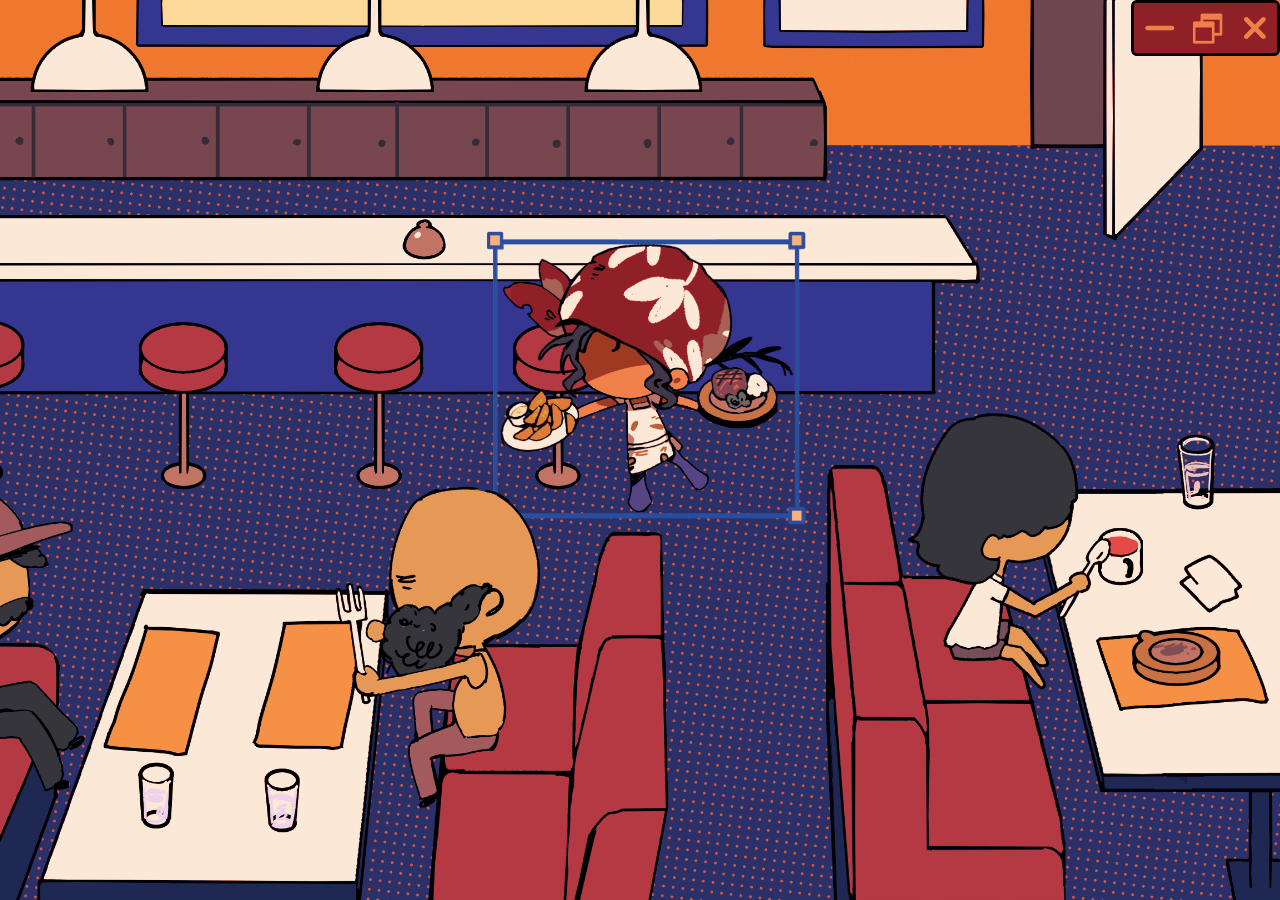
<file: images/map/DINNER/index.html>
<!DOCTYPE html>
<html lang="zh-Hant">
<head>
<meta charset="UTF-8">
<meta name="viewport" content="width=device-width, initial-scale=1.0">
<title>Dinner Scene</title>
<style>
  *{ margin:0; padding:0; box-sizing:border-box; }
  html,body{ width:100%; height:100%; background:#000; overflow:hidden; }
  body{ display:flex; align-items:center; justify-content:center; }

  .scene{ position:relative; overflow:hidden; background:#000; user-select:none; width:100%; height:100%; }

  #back{ position:absolute; inset:0; z-index:1; }
  #back img{ width:100%; height:100%; object-fit:cover; display:block; }

  /* 物件：中心定位、用 cover 座標(跟背景同一縮放)，只裁切不變形 */
  .obj{ position:absolute; transform:translate(-50%,-50%); transform-origin:center; pointer-events:none; }
  .obj img{ height:100%; width:auto; display:block; }
  .animate .obj{ transition: left .5s cubic-bezier(.34,1.62,.5,1); }

  #chair{      z-index:2; }
  #bell{       z-index:3; }
  #palm{       z-index:4; pointer-events:auto; cursor:pointer; }
  #tableLeft{  z-index:5; }
  #tableRight{ z-index:5; }

  @keyframes pop {
    0%   { transform: translate(-50%,-50%) scale(1); }
    40%  { transform: translate(-50%,-50%) scale(1.12); }
    100% { transform: translate(-50%,-50%) scale(1); }
  }
  .pop{ animation: pop .28s ease; }

  #exit{ position:fixed; top:0; right:0; z-index:100; cursor:pointer; min-width:40px; }
  #exit img{ height:100%; width:auto; display:block; }

  #map{ position:absolute; z-index:9999; opacity:0; transition:opacity .15s ease; pointer-events:none; transform:none; }
  #map img{ height:100%; width:auto; display:block; }
  #map.show{ opacity:1; pointer-events:auto; }
  .map-close{ position:absolute; right:6%; top:4%; width:12%; height:8%; cursor:pointer; }
  /* 🔧 圖片不能被拖曳抓起來 */
  img, svg { -webkit-user-drag: none; -khtml-user-drag: none; -moz-user-drag: none; -o-user-drag: none; user-drag: none; }
</style>
</head>
<body>

<div class="scene" id="scene">
  <div id="back"><img src="assets/dinner-back.png" alt=""></div>

  <div class="obj" id="chair"><img src="assets/dinner-chair.png" alt=""></div>
  <div class="obj" id="bell"><img src="assets/dinner-bell.png" alt=""></div>
  <div class="obj" id="palm"><img src="assets/dinner-Palm.png" alt=""></div>
  <div class="obj" id="tableLeft"><img src="assets/dinner-table-left.png" alt=""></div>
  <div class="obj" id="tableRight"><img src="assets/dinner-table-right.png" alt=""></div>

  <div id="map"><img src="assets/dinner-map.png" alt=""><div class="map-close" id="mapClose"></div></div>
</div>

<div id="exit"><img src="assets/dinner-exit.png" alt=""></div>

<script>
  const CANVAS_W=2880, CANVAS_H=1620;
  const A_WIDE=CANVAS_W/CANVAS_H;   // 16:9 (位移=0)
  const A_MIN=0.46;                 // i17 直向 (位移最大；之後有 i17 圖再校準)

  // nat=[原位中心x%, 中心y%(不變)], tgtx=最窄時中心x%, h=高度%(相對 1620 畫布)
  const OBJS=[
    { id:'chair',      nat:[24.15,44.88], tgtx:34,     h:19.01 },
    { id:'bell',       nat:[34.11,26.57], tgtx:43,     h:4.38  },
    { id:'palm',       nat:[50.40,42.01], tgtx:50.40,  h:32.65 },
    { id:'tableLeft',  nat:[24.48,76.57], tgtx:35,     h:46.85 },
    { id:'tableRight', nat:[80.02,71.67], tgtx:80.02,     h:56.67 },
  ];
  const EXIT_H=6.17;

  const scene=document.getElementById('scene');
  const mapEl=document.getElementById('map');
  const exitEl=document.getElementById('exit');
  let curSceneW=0,curSceneH=0;
  const lerp=(a,b,t)=>a+(b-a)*t;

  function layout(){
    const vw=window.innerWidth, vh=window.innerHeight;
    curSceneW=vw; curSceneH=vh;

    // cover 座標：跟背景 object-fit:cover 完全一致
    const coverScale=Math.max(vw/CANVAS_W, vh/CANVAS_H);
    const bgW=CANVAS_W*coverScale, bgH=CANVAS_H*coverScale;
    const offX=(vw-bgW)/2, offY=(vh-bgH)/2;

    // 只有比 16:9 更窄(直向)時才做 X 位移；變扁(更寬)時 t=0，純裁切
    const A=vw/vh;
    const t=Math.min(1,Math.max(0,(A_WIDE-A)/(A_WIDE-A_MIN)));

    for(const o of OBJS){
      const el=document.getElementById(o.id);
      const cx=lerp(o.nat[0],o.tgtx,t);   // 只有 X 位移
      const cy=o.nat[1];                    // Y 固定
      el.style.height=(o.h/100*bgH)+'px';   // 用 cover 縮放 → 不變形不縮小
      el.style.left  =(offX+cx/100*bgW)+'px';
      el.style.top   =(offY+cy/100*bgH)+'px';
    }

    exitEl.style.height=(EXIT_H/100*vh)+'px';
    mapEl.classList.remove('show');
  }
  window.addEventListener('resize',layout);
  layout();
  requestAnimationFrame(()=>requestAnimationFrame(()=>scene.classList.add('animate')));

  // ===== 面板：出現在 Palm 下方 =====
  const palm=document.getElementById('palm');
  const mapImg=mapEl.querySelector('img');

  function showMapBelowPalm(){
    const hpx=parseFloat(palm.style.height);
    const cx=parseFloat(palm.style.left);
    const cy=parseFloat(palm.style.top);
    const mapH=curSceneH*0.34;
    mapEl.style.height=mapH+'px';
    const mapW=mapH*(mapImg.naturalWidth/mapImg.naturalHeight);
    const gap=hpx*0.04;
    let left=cx-mapW/2;
    let top =cy+hpx/2+gap;
    left=Math.max(4,Math.min(left,curSceneW-mapW-4));
    top =Math.max(4,Math.min(top ,curSceneH-mapH-4));
    mapEl.style.left=left+'px';
    mapEl.style.top =top+'px';
    mapEl.classList.add('show');
  }

  function pop(el){ el.classList.remove('pop'); void el.offsetWidth; el.classList.add('pop'); }
  palm.addEventListener('animationend',()=>palm.classList.remove('pop'));

  palm.addEventListener('click',(e)=>{
    e.stopPropagation();
    pop(palm);
    if(mapEl.classList.contains('show')) mapEl.classList.remove('show');
    else showMapBelowPalm();
  });
  document.getElementById('mapClose').addEventListener('click',(e)=>{ e.stopPropagation(); mapEl.classList.remove('show'); });
  scene.addEventListener('click',()=>mapEl.classList.remove('show'));

  // 🎯 點右上角 exit 通知外層頁面（主 app）關閉這個場景、回到上一頁
  document.getElementById('exit').addEventListener('click', () => {
    window.parent.postMessage({ type: 'exitRoom' }, '*');
  });

  // 🔧 圖片不能被原生拖曳抓起來（跨瀏覽器保險）
  document.addEventListener('dragstart', (e) => { if (e.target.tagName === 'IMG') e.preventDefault(); });
</script>

</body>
</html>
</file>
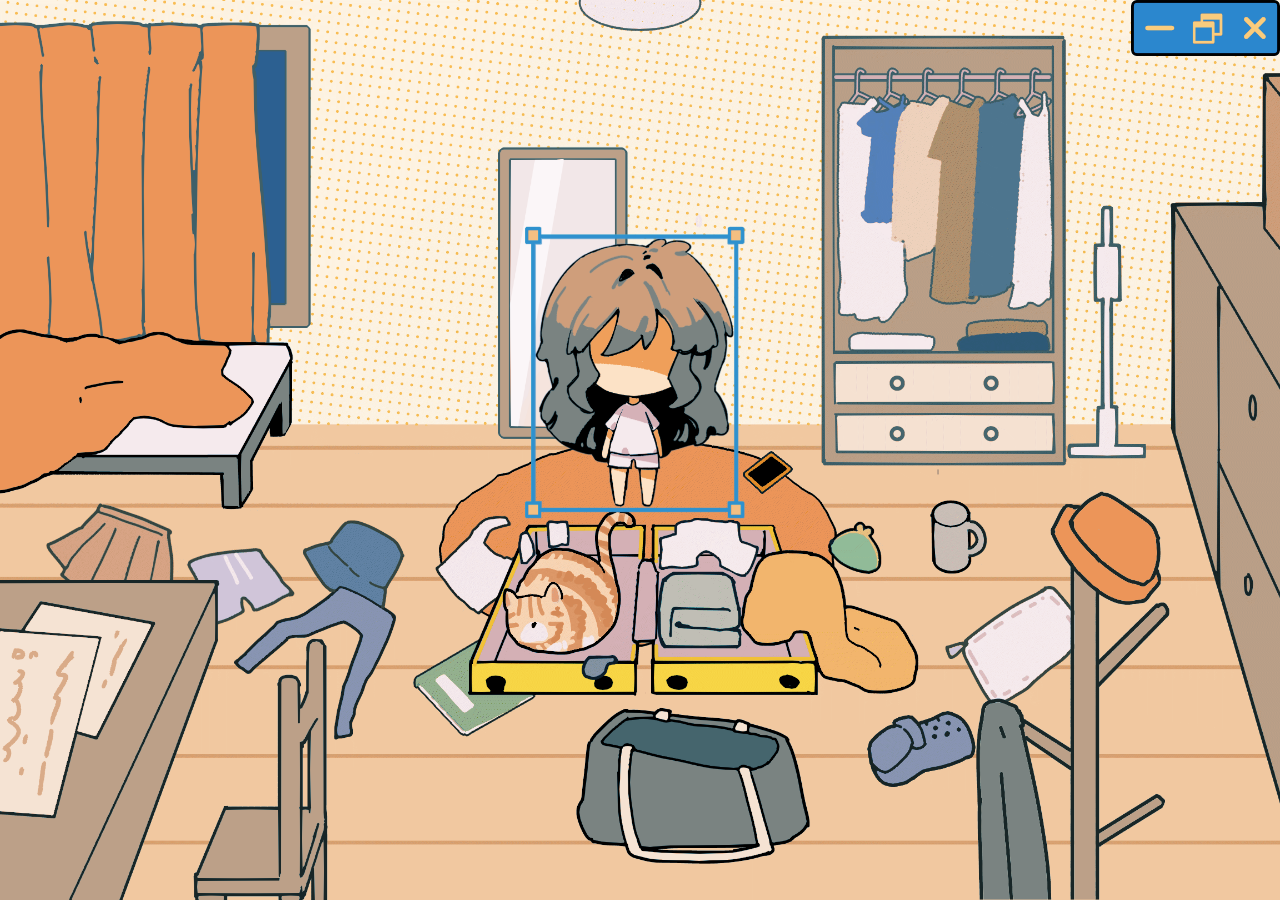
<file: images/map/HOME/index.html>
<!DOCTYPE html>
<html lang="zh-Hant">
<head>
<meta charset="UTF-8">
<meta name="viewport" content="width=device-width, initial-scale=1.0">
<title>Home Scene</title>
<style>
  *{ margin:0; padding:0; box-sizing:border-box; }
  html,body{ width:100%; height:100%; background:#000; overflow:hidden; }
  body{ display:flex; align-items:center; justify-content:center; }

  .scene{ position:relative; overflow:hidden; background:#000; user-select:none; width:100%; height:100%; }

  #back{ position:absolute; inset:0; z-index:1; }
  #back img{ width:100%; height:100%; object-fit:cover; display:block; }

  .obj{ position:absolute; transform:translate(-50%,-50%); transform-origin:center; pointer-events:none; }
  .obj img{ height:100%; width:auto; display:block; }

  /* 果凍彈跳：物件移動時回彈；首次排版後才開啟 */
  .animate .obj{ transition: left .5s cubic-bezier(.34,1.62,.5,1); }

  /* 圖層(低→高) */
  #window{  z-index:2; }
  #mirror{  z-index:3; }
  #bed{     z-index:4; }
  #rack{    z-index:5; }
  #desk{    z-index:6; transform:none; }
  #hero{    z-index:7; pointer-events:auto; cursor:pointer; }
  #bag{     z-index:8; }

  @keyframes pop {
    0%   { transform: translate(-50%,-50%) scale(1); }
    40%  { transform: translate(-50%,-50%) scale(1.12); }
    100% { transform: translate(-50%,-50%) scale(1); }
  }
  .pop{ animation: pop .28s ease; }

  #exit{ position:fixed; top:0; right:0; z-index:100; cursor:pointer; min-width:40px; }
  #exit img{ height:100%; width:auto; display:block; }

  #map{ position:absolute; z-index:9999; opacity:0; transition:opacity .15s ease; pointer-events:none; transform:none; }
  #map img{ height:100%; width:auto; display:block; }
  #map.show{ opacity:1; pointer-events:auto; }
  .map-close{ position:absolute; right:6%; top:4%; width:12%; height:8%; cursor:pointer; }
  /* 🔧 圖片不能被拖曳抓起來 */
  img, svg { -webkit-user-drag: none; -khtml-user-drag: none; -moz-user-drag: none; -o-user-drag: none; user-drag: none; }
</style>
</head>
<body>

<div class="scene" id="scene">
  <div id="back"><img src="assets/home-back.png" alt=""></div>

  <div class="obj" id="window"><img src="assets/home-window.png" alt=""></div>
  <div class="obj" id="mirror"><img src="assets/home-mirror.png" alt=""></div>
  <div class="obj" id="bed"><img src="assets/home-bed.png" alt=""></div>
  <div class="obj" id="rack"><img src="assets/home-rack.png" alt=""></div>
  <div class="obj" id="desk"><img src="assets/home-desk.png" alt=""></div>
  <div class="obj" id="hero"><img src="assets/home-hero.png" alt=""></div>
  <div class="obj" id="bag"><img src="assets/home-bag.png" alt=""></div>

  <div id="map"><img src="assets/home-map.png" alt=""><div class="map-close" id="mapClose"></div></div>
</div>

<div id="exit"><img src="assets/home-exit.png" alt=""></div>

<script>
  const CANVAS_W = 2880, CANVAS_H = 1620;
  const A_WIDE = CANVAS_W / CANVAS_H;   // 16:9 (位移=0)
  const A_MIN  = 0.46;                  // i17 直向 (位移=最大)

  // nat=[原位中心x%,y%], tgt=[i17中心x%,y%], h=高度%
  // nat=[原位中心x%, 中心y%(永遠不動)], tgtx=i17時的中心x%
  const OBJS = [
    { id:'window', nat:[19.41,20.59], tgtx:-30, h:37.10 },
    { id:'mirror', nat:[44.00,32.50], tgtx:44,  h:32.47 },
    { id:'bed',    nat:[16.88,42.22], tgtx:-33, h:30.99 },
    { id:'rack',   nat:[79.34,77.28], tgtx:96,  h:45.43 },
    { id:'hero',   nat:[50.59,41.39], tgtx:47,  h:32.65 },
    { id:'bag',    nat:[55.64,87.28], tgtx:50,  h:17.41 },
  ];
  const EXIT_H = 6.17;
  // desk：用「左緣」定位。位移前(t=0)左緣貼齊視窗左邊(0)；i17(t=1)左緣往左滑
  const DESK = { topFrac:64.44, hFrac:35.56, leftEdge0:0, leftEdge1:-38 };

  const scene = document.getElementById('scene');
  const mapEl = document.getElementById('map');
  const exitEl = document.getElementById('exit');
  let curSceneW=0, curSceneH=0;
  const lerp=(a,b,t)=>a+(b-a)*t;

  function layout(){
    const vw=window.innerWidth, vh=window.innerHeight;
    curSceneW=vw; curSceneH=vh;

    // cover 座標：跟背景 object-fit:cover 同一縮放 → 變扁/變窄都只裁切、不縮小不變形
    const coverScale=Math.max(vw/CANVAS_W, vh/CANVAS_H);
    const bgW=CANVAS_W*coverScale, bgH=CANVAS_H*coverScale;
    const offX=(vw-bgW)/2, offY=(vh-bgH)/2;

    const A=vw/vh;
    const t=Math.min(1,Math.max(0,(A_WIDE-A)/(A_WIDE-A_MIN)));

    for(const o of OBJS){
      const el=document.getElementById(o.id);
      const cx=lerp(o.nat[0],o.tgtx,t);   // 只有 X 內插
      const cy=o.nat[1];                   // Y 永遠固定
      el.style.height=(o.h/100*bgH)+'px';
      el.style.left=(cx/100*vw)+'px';
      el.style.top =(offY+cy/100*bgH)+'px';
    }

    // desk：左緣貼齊視窗左邊(cover 縮放，變扁不縮小)；只有接近直向才往左位移
    const deskEl=document.getElementById('desk');
    const deskT=Math.min(1,Math.max(0,(1.0 - A)/(1.0 - A_MIN)));
    const deskLeft=lerp(DESK.leftEdge0,DESK.leftEdge1,deskT);
    deskEl.style.height=(DESK.hFrac/100*bgH)+'px';
    deskEl.style.left=(deskLeft/100*vw)+'px';
    deskEl.style.top =(offY+DESK.topFrac/100*bgH)+'px';

    exitEl.style.height=(EXIT_H/100*vh)+'px';
    mapEl.classList.remove('show');
  }
  window.addEventListener('resize',layout);
  layout();
  requestAnimationFrame(()=>requestAnimationFrame(()=>scene.classList.add('animate')));

  // ===== 面板：出現在 hero 下方 =====
  const hero=document.getElementById('hero');
  const mapImg=mapEl.querySelector('img');

  function showMapBelowHero(){
    const hImg=hero.querySelector('img');
    const hpx=parseFloat(hero.style.height);
    const cx=parseFloat(hero.style.left);   // hero 中心 x
    const cy=parseFloat(hero.style.top);     // hero 中心 y
    const mapH=curSceneH*0.34;
    mapEl.style.height=mapH+'px';
    const mapW=mapH*(mapImg.naturalWidth/mapImg.naturalHeight);
    const gap=hpx*0.06;
    let left=cx-mapW/2;                       // 水平置中於 hero
    let top =cy+hpx/2+gap;                    // hero 底部下方
    left=Math.max(4,Math.min(left,curSceneW-mapW-4));
    top =Math.max(4,Math.min(top ,curSceneH-mapH-4));
    mapEl.style.left=left+'px';
    mapEl.style.top =top+'px';
    mapEl.classList.add('show');
  }

  function pop(el){ el.classList.remove('pop'); void el.offsetWidth; el.classList.add('pop'); }
  hero.addEventListener('animationend',()=>hero.classList.remove('pop'));

  hero.addEventListener('click',(e)=>{
    e.stopPropagation();
    pop(hero);
    if(mapEl.classList.contains('show')) mapEl.classList.remove('show');
    else showMapBelowHero();
  });
  document.getElementById('mapClose').addEventListener('click',(e)=>{ e.stopPropagation(); mapEl.classList.remove('show'); });
  scene.addEventListener('click',()=>mapEl.classList.remove('show'));

  // 🎯 點右上角 exit 通知外層頁面（主 app）關閉這個場景、回到上一頁
  document.getElementById('exit').addEventListener('click', () => {
    window.parent.postMessage({ type: 'exitRoom' }, '*');
  });

  // 🔧 圖片不能被原生拖曳抓起來（跨瀏覽器保險）
  document.addEventListener('dragstart', (e) => { if (e.target.tagName === 'IMG') e.preventDefault(); });
</script>

</body>
</html>
</file>
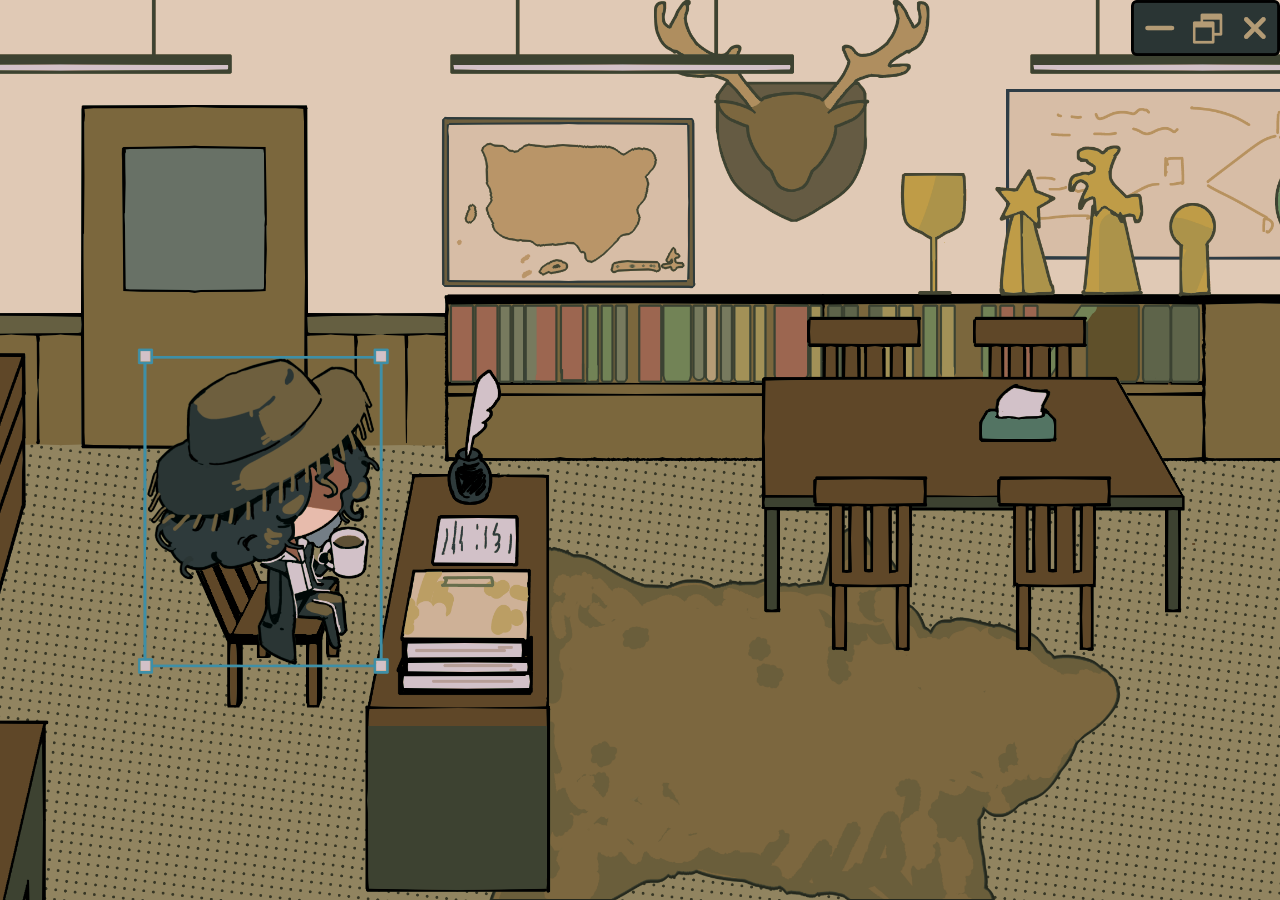
<file: images/map/POLICE/index.html>
<!DOCTYPE html>
<html lang="zh-Hant">
<head>
<meta charset="UTF-8">
<meta name="viewport" content="width=device-width, initial-scale=1.0">
<title>Police Scene</title>
<style>
  *{ margin:0; padding:0; box-sizing:border-box; }
  html,body{ width:100%; height:100%; background:#000; overflow:hidden; }
  body{ display:flex; align-items:center; justify-content:center; }

  .scene{ position:relative; overflow:hidden; background:#000; user-select:none; width:100%; height:100%; }

  #back{ position:absolute; inset:0; z-index:1; }
  #back img{ width:100%; height:100%; object-fit:cover; display:block; }

  /* 物件：中心定位、用 cover 座標(跟背景同步) → 變扁變窄都只裁切不變形 */
  .obj{ position:absolute; transform:translate(-50%,-50%); transform-origin:center; pointer-events:none; }
  .obj img{ height:100%; width:auto; display:block; }
  .animate .obj{ transition: left .5s cubic-bezier(.34,1.62,.5,1); }

  #table{  z-index:2; }
  #tissue{ z-index:3; }
  #desk{   z-index:4; }
  #tassel{ z-index:5; pointer-events:auto; cursor:pointer; }

  @keyframes pop {
    0%   { transform: translate(-50%,-50%) scale(1); }
    40%  { transform: translate(-50%,-50%) scale(1.12); }
    100% { transform: translate(-50%,-50%) scale(1); }
  }
  .pop{ animation: pop .28s ease; }

  #exit{ position:fixed; top:0; right:0; z-index:100; cursor:pointer; min-width:40px; }
  #exit img{ height:100%; width:auto; display:block; }

  #map{ position:absolute; z-index:9999; opacity:0; transition:opacity .15s ease; pointer-events:none; transform:none; }
  #map img{ height:100%; width:auto; display:block; }
  #map.show{ opacity:1; pointer-events:auto; }
  .map-close{ position:absolute; right:6%; top:4%; width:12%; height:8%; cursor:pointer; }
  /* 🔧 圖片不能被拖曳抓起來 */
  img, svg { -webkit-user-drag: none; -khtml-user-drag: none; -moz-user-drag: none; -o-user-drag: none; user-drag: none; }
</style>
</head>
<body>

<div class="scene" id="scene">
  <div id="back"><img src="assets/police-back.png" alt=""></div>

  <div class="obj" id="table"><img src="assets/police-table.png" alt=""></div>
  <div class="obj" id="desk"><img src="assets/police-desk.png" alt=""></div>
  <div class="obj" id="tissue"><img src="assets/police-tissue.png" alt=""></div>
  <div class="obj" id="tassel"><img src="assets/police-tassel.png" alt=""></div>

  <div id="map"><img src="assets/police-map.png" alt=""><div class="map-close" id="mapClose"></div></div>
</div>

<div id="exit"><img src="assets/police-exit.png" alt=""></div>

<script>
  const CANVAS_W=2880, CANVAS_H=1620;
  const A_WIDE=CANVAS_W/CANVAS_H;   // 16:9 (位移=0)
  const A_MIN=0.46;                 // i17 直向 (位移最大；之後有 i17 圖再校準)

  // nat=[原位中心x%, 中心y%(不變)], tgtx=最窄時中心x%, h=高度%(相對 1620 畫布)
  // nat=[原位中心x%, 中心y%(永遠不動)], tgtx=最窄時中心x%
  const OBJS=[
    { id:'table',  nat:[76.37,53.77], tgtx:57, h:37.28 },
    { id:'desk',   nat:[28.23,70.15], tgtx:45.00, h:58.21 },
    { id:'tissue', nat:[81.98,45.90], tgtx:51, h:6.60  },
    { id:'tassel', nat:[21.93,56.82], tgtx:38.70, h:36.23 },
  ];
  const EXIT_H=6.17;

  const scene=document.getElementById('scene');
  const mapEl=document.getElementById('map');
  const exitEl=document.getElementById('exit');
  let curSceneW=0,curSceneH=0;
  const lerp=(a,b,t)=>a+(b-a)*t;

  function layout(){
    const vw=window.innerWidth, vh=window.innerHeight;
    curSceneW=vw; curSceneH=vh;

    // cover 座標：跟背景 object-fit:cover 完全同步
    const coverScale=Math.max(vw/CANVAS_W, vh/CANVAS_H);
    const bgW=CANVAS_W*coverScale, bgH=CANVAS_H*coverScale;
    const offX=(vw-bgW)/2, offY=(vh-bgH)/2;

    const A=vw/vh;
    const t=Math.min(1,Math.max(0,(A_WIDE-A)/(A_WIDE-A_MIN)));

    for(const o of OBJS){
      const el=document.getElementById(o.id);
      const cx=lerp(o.nat[0],o.tgtx,t);   // 只有 X 位移
      const cy=o.nat[1];                   // Y 永遠固定
      el.style.height=(o.h/100*bgH)+'px';   // cover 縮放
      el.style.left  =(offX+cx/100*bgW)+'px';
      el.style.top   =(offY+cy/100*bgH)+'px';
    }

    exitEl.style.height=(EXIT_H/100*vh)+'px';
    mapEl.classList.remove('show');
  }
  window.addEventListener('resize',layout);
  layout();
  requestAnimationFrame(()=>requestAnimationFrame(()=>scene.classList.add('animate')));

  // ===== 面板：出現在 Tassel 右側 =====
  const tassel=document.getElementById('tassel');
  const mapImg=mapEl.querySelector('img');

  function showMapRightOfTassel(){
    const cImg=tassel.querySelector('img');
    const hpx=parseFloat(tassel.style.height);
    const wpx=hpx*(cImg.naturalWidth/cImg.naturalHeight);
    const cx=parseFloat(tassel.style.left);
    const cy=parseFloat(tassel.style.top);
    const mapH=curSceneH*0.34;
    mapEl.style.height=mapH+'px';
    const mapW=mapH*(mapImg.naturalWidth/mapImg.naturalHeight);
    const gap=wpx*0.12;
    let left=cx+wpx/2+gap;
    let top =cy-mapH/2;
    left=Math.max(4,Math.min(left,curSceneW-mapW-4));
    top =Math.max(4,Math.min(top ,curSceneH-mapH-4));
    mapEl.style.left=left+'px';
    mapEl.style.top =top+'px';
    mapEl.classList.add('show');
  }

  function pop(el){ el.classList.remove('pop'); void el.offsetWidth; el.classList.add('pop'); }
  tassel.addEventListener('animationend',()=>tassel.classList.remove('pop'));

  tassel.addEventListener('click',(e)=>{
    e.stopPropagation();
    pop(tassel);
    if(mapEl.classList.contains('show')) mapEl.classList.remove('show');
    else showMapRightOfTassel();
  });
  document.getElementById('mapClose').addEventListener('click',(e)=>{ e.stopPropagation(); mapEl.classList.remove('show'); });
  scene.addEventListener('click',()=>mapEl.classList.remove('show'));

  // 🎯 點右上角 exit 通知外層頁面（主 app）關閉這個場景、回到上一頁
  document.getElementById('exit').addEventListener('click', () => {
    window.parent.postMessage({ type: 'exitRoom' }, '*');
  });

  // 🔧 圖片不能被原生拖曳抓起來（跨瀏覽器保險）
  document.addEventListener('dragstart', (e) => { if (e.target.tagName === 'IMG') e.preventDefault(); });
</script>

</body>
</html>
</file>
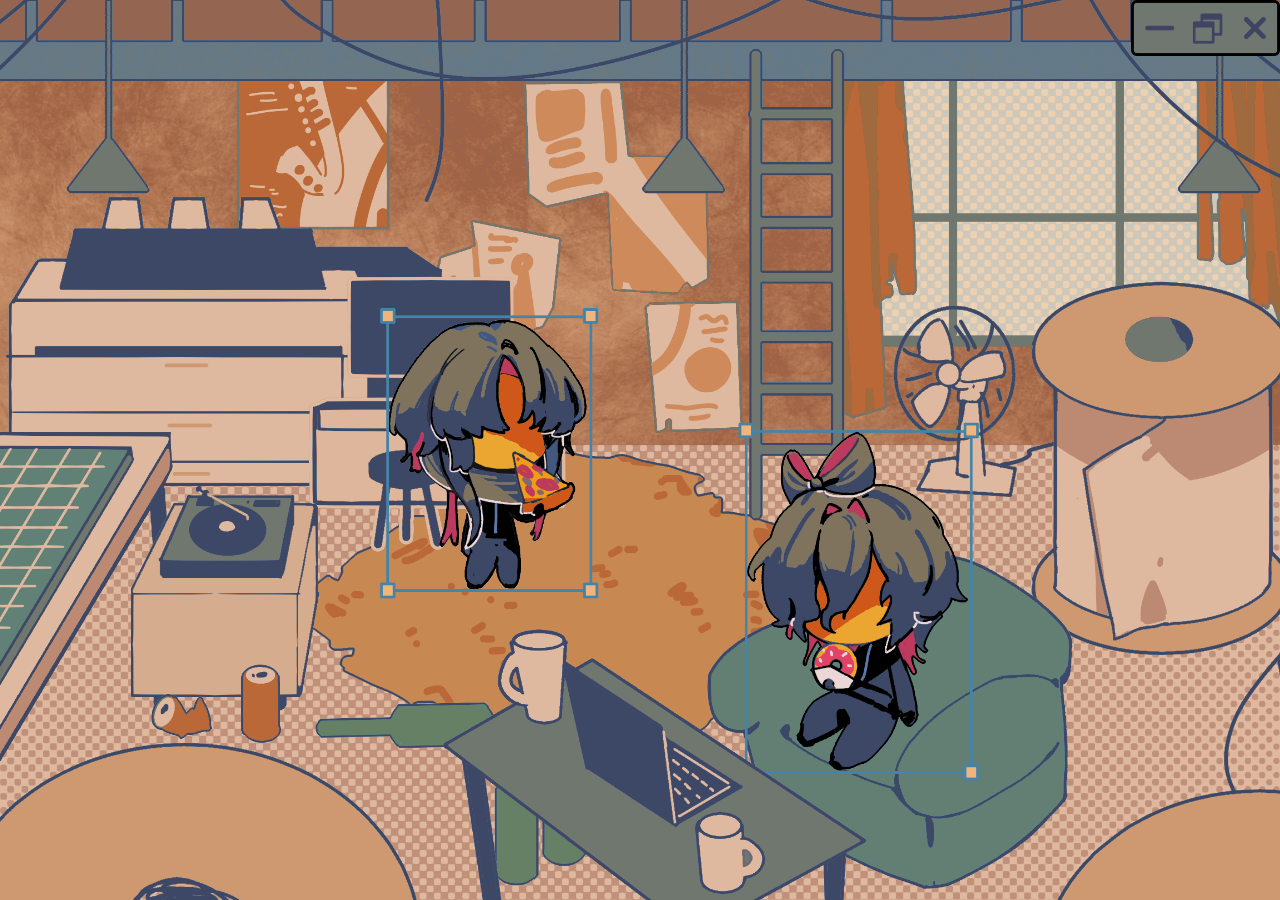
<file: images/map/PRINT/index.html>
<!DOCTYPE html>
<html lang="zh-Hant">
<head>
<meta charset="UTF-8">
<meta name="viewport" content="width=device-width, initial-scale=1.0">
<title>Printing Scene</title>
<style>
  *{ margin:0; padding:0; box-sizing:border-box; }
  html,body{ width:100%; height:100%; background:#000; overflow:hidden; }
  body{ display:flex; align-items:center; justify-content:center; }

  .scene{ position:relative; overflow:hidden; background:#000; user-select:none; flex:0 0 auto; }

  #back{ position:absolute; inset:0; z-index:1; }
  #back img{ width:100%; height:100%; object-fit:cover; display:block; }

  .obj{ position:absolute; transform:translate(-50%,-50%); transform-origin:center; pointer-events:none; }
  .obj img{ height:100%; width:auto; display:block; }

  /* 果凍彈跳：物件移動(left 改變)時用回彈曲線；首次排版後才開啟 */
  .animate .obj{ transition: left .5s cubic-bezier(.34,1.62,.5,1); }

  /* 圖層順序（低→高）：machine < pc < front-table < cd < beer < vinyl < knot < table */
  #machine{    z-index:2; }
  #pc{         z-index:3; }
  #cd{         transform:none; transition:none !important; z-index:5; }
  #beer{       z-index:6; }
  #vinyl{      z-index:7; pointer-events:auto; cursor:pointer; }
  #knot{       z-index:8; pointer-events:auto; cursor:pointer; }
  #table{      z-index:9; }

  /* front-table：固定不縮放、鎖左下角、視窗變窄被裁掉、不參與彈跳 */
  #fronttable{ transform:none; transition:none !important; z-index:4; top:auto; bottom:0; }

  @keyframes pop {
    0%   { transform: translate(-50%,-50%) scale(1); }
    40%  { transform: translate(-50%,-50%) scale(1.14); }
    100% { transform: translate(-50%,-50%) scale(1); }
  }
  .pop{ animation: pop .28s ease; }

  #exit{ position:fixed; top:0; right:0; z-index:100; cursor:pointer; min-width:40px; }
  #exit img{ height:100%; width:auto; display:block; }

  #map, #map2{ position:absolute; z-index:9999; opacity:0; transition:opacity .15s ease; pointer-events:none; transform:none; }
  #map img, #map2 img{ height:100%; width:auto; display:block; }
  #map.show, #map2.show{ opacity:1; pointer-events:auto; }
  .map-close{ position:absolute; right:6%; top:4%; width:12%; height:8%; cursor:pointer; }
  /* 🔧 圖片不能被拖曳抓起來 */
  img, svg { -webkit-user-drag: none; -khtml-user-drag: none; -moz-user-drag: none; -o-user-drag: none; user-drag: none; }
</style>
</head>
<body>

<div class="scene" id="scene">
  <div id="back"><img src="assets/Printing-back.png" alt=""></div>

  <div class="obj" id="machine"><img src="assets/Printing-machine.png" alt=""></div>
  <div class="obj" id="pc"><img src="assets/Printing-pc.png" alt=""></div>
  <div class="obj" id="cd"><img src="assets/Printing-cd.png" alt=""></div>
  <div class="obj" id="beer"><img src="assets/Printing-beer.png" alt=""></div>
  <div class="obj" id="vinyl"><img src="assets/Printing-vinyl.png" alt=""></div>
  <div class="obj" id="knot"><img src="assets/Printing-knot.png" alt=""></div>
  <div class="obj" id="table"><img src="assets/Printing-table.png" alt=""></div>

  <div class="obj" id="fronttable"><img src="assets/Printing-front-table.png" alt=""></div>

  <div id="map"><img src="assets/Printing-map.png" alt=""><div class="map-close" id="mapClose"></div></div>
  <div id="map2"><img src="assets/Printing-map-2.png" alt=""><div class="map-close" id="map2Close"></div></div>
</div>

<div id="exit"><img src="assets/Printing-exit.png" alt=""></div>

<script>
  // ===== 參數 =====
  const CANVAS_W = 2880, CANVAS_H = 1620;
  const A_WIDE = CANVAS_W / CANVAS_H;
  const A_MIN  = 0.45;

  // 自由物件(會縮放)：nat=[原位中心x%, 中心y%(不變)], tgtx=最窄時中心x%, h=高度%
  const OBJS = [
    { id:'pc',      nat:[29.13,46.05], tgtx:48,    h:30.62   },   // 位移後更往右
    { id:'machine', nat:[14.79,39.11], tgtx:25,    h:34.5062 },
    { id:'beer',    nat:[28.85,86.14], tgtx:28.75, h:24.5062 },
    { id:'vinyl',   nat:[43.07,50.31], tgtx:25,    h:32.3457 },
    { id:'knot',    nat:[68.66,72.84], tgtx:72,    h:51.9753 },
    { id:'table',   nat:[55.21,84.99], tgtx:40,    h:30.1235 },
  ];
  const EXIT_H = 6.1728;

  // cd(唱盤)：鎖房間座標，跟 front-table 一樣固定不動、隨房間裁切
  const CD = { leftFrac:0.1771, topFrac:0.5401, hFrac:0.2494 };
  let cdHeightPx = null;

  // front-table：固定不縮放、鎖房間最左、隨房間水平位移裁切
  const FT = { leftFrac:0.0, hFrac:0.52037 };
  let ftHeightPx = null;

  const scene = document.getElementById('scene');
  const mapEl = document.getElementById('map');
  const map2El = document.getElementById('map2');
  const exitEl = document.getElementById('exit');
  const ftEl = document.getElementById('fronttable');
  const cdEl = document.getElementById('cd');
  let curSceneW = 0, curSceneH = 0;

  const lerp = (a,b,t)=> a + (b-a)*t;

  function layout(){
    const vw = window.innerWidth, vh = window.innerHeight;
    const sceneW = Math.min(vw, CANVAS_W);
    const sceneH = Math.min(vh, CANVAS_H);
    curSceneW = sceneW; curSceneH = sceneH;
    scene.style.width  = sceneW + 'px';
    scene.style.height = sceneH + 'px';

    const A = vw / vh;
    const t = Math.min(1, Math.max(0, (A_WIDE - A) / (A_WIDE - A_MIN)));

    // 房間 cover 座標（背景/自由物件/cd/front-table 全部共用 → 變扁只裁切不縮小）
    const coverScale = Math.max(sceneW/CANVAS_W, sceneH/CANVAS_H);
    const bgW = CANVAS_W * coverScale, bgH = CANVAS_H * coverScale;
    const offX = (sceneW - bgW) / 2, offY = (sceneH - bgH) / 2;

    // 自由物件：cover 縮放(變扁不縮小) + 只有 X 位移，Y 固定
    for (const o of OBJS){
      const el = document.getElementById(o.id);
      const cx = lerp(o.nat[0], o.tgtx, t);
      el.style.height = (o.h/100 * bgH) + 'px';
      el.style.left   = (cx/100 * sceneW) + 'px';
      el.style.top    = (offY + o.nat[1]/100 * bgH) + 'px';
    }

    // cd：鎖房間座標、固定不縮放、隨房間裁切
    if (cdHeightPx === null) cdHeightPx = CD.hFrac * bgH;
    cdEl.style.height = cdHeightPx + 'px';
    cdEl.style.left   = (offX + CD.leftFrac * bgW) + 'px';
    cdEl.style.top    = (offY + CD.topFrac  * bgH) + 'px';

    // front-table：尺寸固定、鎖房間最左、變窄往左滑出被裁掉
    if (ftHeightPx === null) ftHeightPx = FT.hFrac * bgH;
    ftEl.style.height = ftHeightPx + 'px';
    ftEl.style.left   = (offX + FT.leftFrac * bgW) + 'px';

    exitEl.style.height = (EXIT_H/100 * sceneH) + 'px';
    mapEl.classList.remove('show');
    map2El.classList.remove('show');
  }
  window.addEventListener('resize', layout);
  layout();
  requestAnimationFrame(()=> requestAnimationFrame(()=> scene.classList.add('animate')));

  // ===== 面板 =====
  const vinyl = document.getElementById('vinyl');
  const knot  = document.getElementById('knot');
  const mapImg = mapEl.querySelector('img');

  function showMapBeside(charEl, panelEl, side){
    const img = panelEl.querySelector('img');
    const cImg = charEl.querySelector('img');
    const hpx = parseFloat(charEl.style.height);
    const wpx = hpx * (cImg.naturalWidth / cImg.naturalHeight);
    const cx  = parseFloat(charEl.style.left);   // 角色中心 x
    const cy  = parseFloat(charEl.style.top);    // 角色中心 y
    const mapH = curSceneH * 0.30;
    panelEl.style.height = mapH + 'px';
    const mapW = mapH * (img.naturalWidth / img.naturalHeight);
    const gap = wpx * 0.12;   // 跟 vinyl 那組一樣的間距
    let left = (side === 'left')
      ? (cx - wpx/2 - gap - mapW)   // 面板放角色左邊
      : (cx + wpx/2 + gap);         // 面板放角色右邊
    let top  = cy - mapH/2;
    left = Math.max(4, Math.min(left, curSceneW - mapW - 4));
    top  = Math.max(4, Math.min(top, curSceneH - mapH - 4));
    panelEl.style.left = left + 'px';
    panelEl.style.top  = top + 'px';
    panelEl.classList.add('show');
  }

  function pop(el){ el.classList.remove('pop'); void el.offsetWidth; el.classList.add('pop'); }
  [vinyl, knot].forEach(el=> el.addEventListener('animationend', ()=> el.classList.remove('pop')));

  vinyl.addEventListener('click', (e)=>{
    e.stopPropagation();
    pop(vinyl);
    map2El.classList.remove('show');
    if (mapEl.classList.contains('show')) mapEl.classList.remove('show');
    else showMapBeside(vinyl, mapEl, 'right');
  });
  knot.addEventListener('click', (e)=>{
    e.stopPropagation();
    pop(knot);
    mapEl.classList.remove('show');
    if (map2El.classList.contains('show')) map2El.classList.remove('show');
    else showMapBeside(knot, map2El, 'left');
  });
  document.getElementById('mapClose').addEventListener('click', (e)=>{ e.stopPropagation(); mapEl.classList.remove('show'); });
  document.getElementById('map2Close').addEventListener('click', (e)=>{ e.stopPropagation(); map2El.classList.remove('show'); });
  scene.addEventListener('click', ()=>{ mapEl.classList.remove('show'); map2El.classList.remove('show'); });

  // 🎯 點右上角 exit 通知外層頁面（主 app）關閉這個場景、回到上一頁
  document.getElementById('exit').addEventListener('click', () => {
    window.parent.postMessage({ type: 'exitRoom' }, '*');
  });

  // 🔧 圖片不能被原生拖曳抓起來（跨瀏覽器保險）
  document.addEventListener('dragstart', (e) => { if (e.target.tagName === 'IMG') e.preventDefault(); });
</script>

</body>
</html>
</file>
